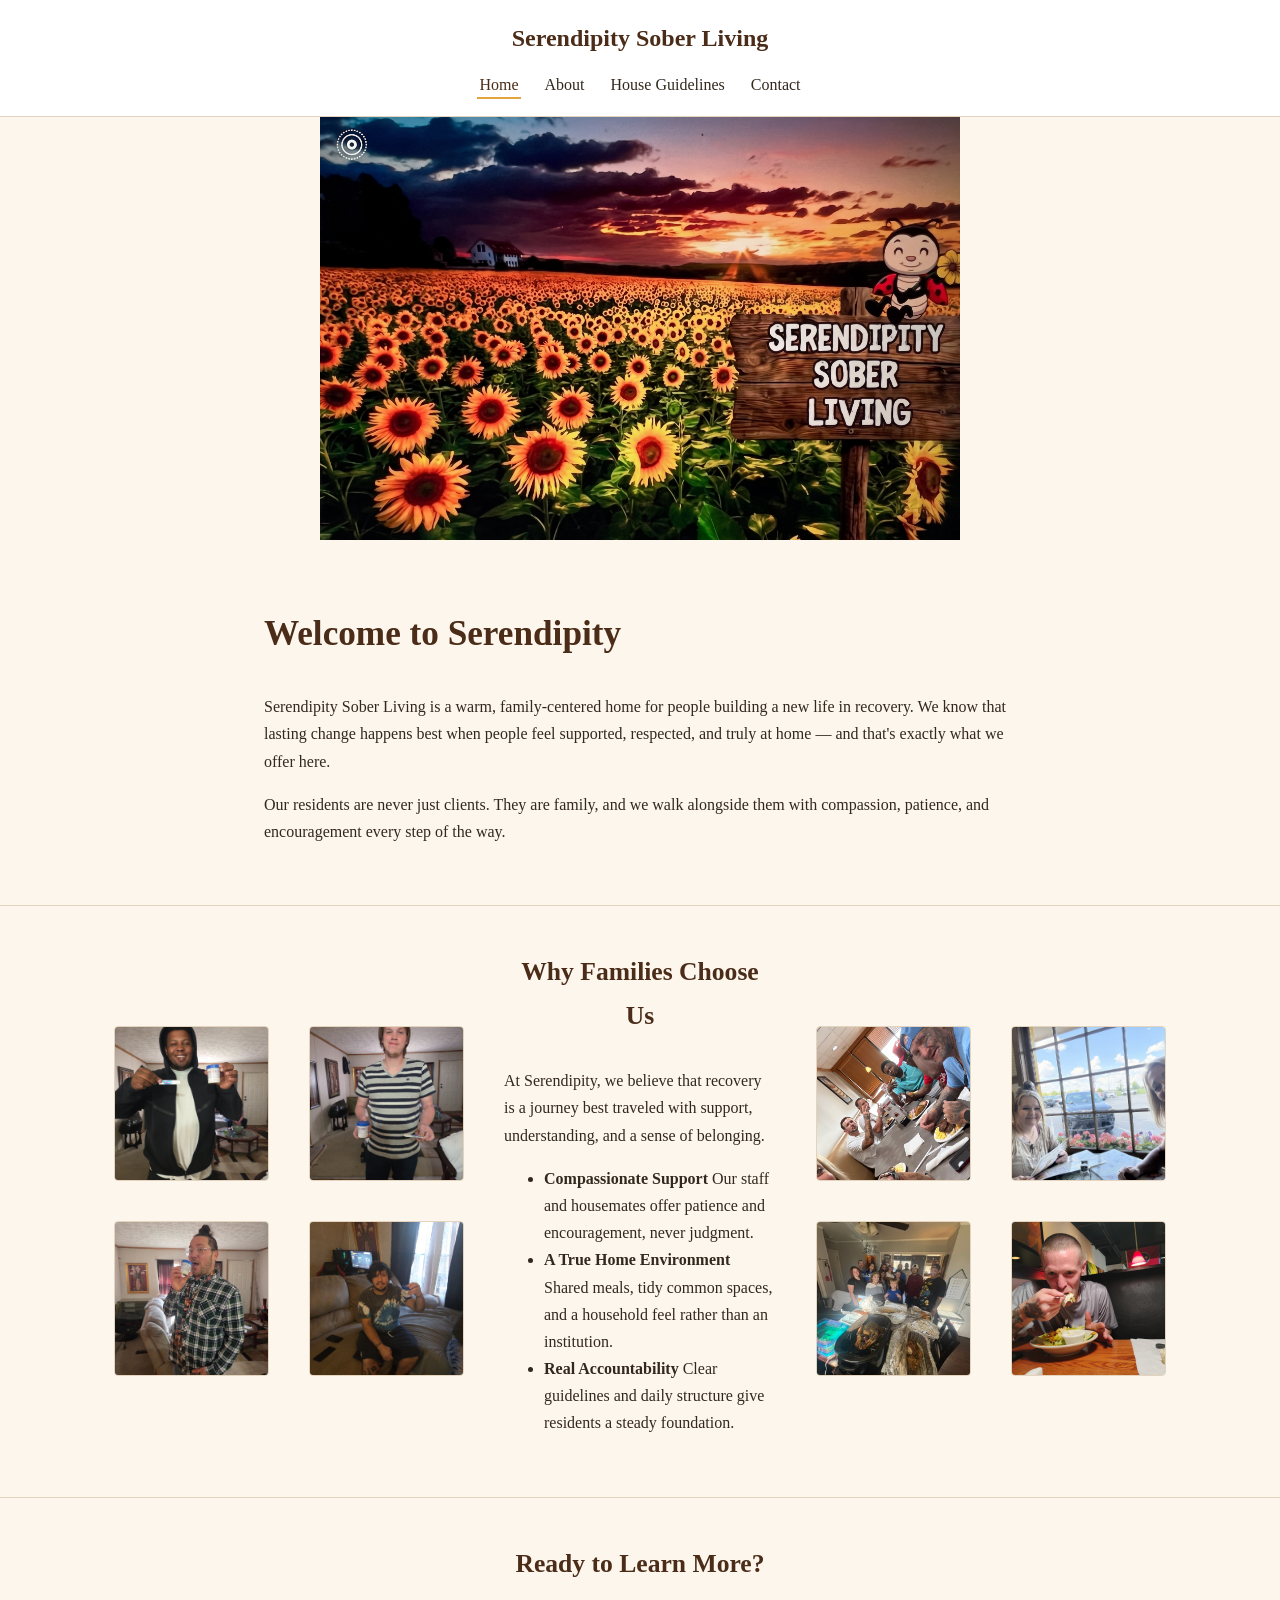
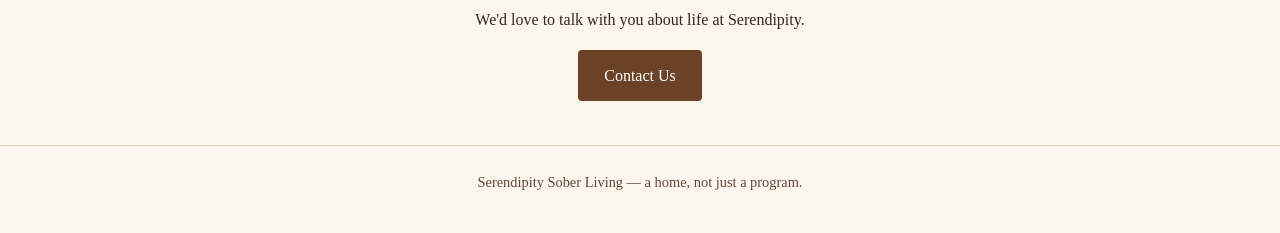
<file: index.html>
<!DOCTYPE html>
<html lang="en">
<head>
<meta charset="UTF-8">
<meta name="viewport" content="width=device-width, initial-scale=1.0">
<title>Serendipty Sober Living</title>
<link rel="stylesheet" href="styles.css">
</head>
<body>

<header class="site-header">
  <a href="index.html" class="brand">Serendipity Sober Living</a>
  <ul class="nav-links">
    <li><a href="index.html" class="active">Home</a></li>
    <li><a href="about.html">About</a></li>
    <li><a href="house-guidelines.html">House Guidelines</a></li>
    <li><a href="contact.html">Contact</a></li>
  </ul>
</header>

<img class="page-image" src="images/serendipitylogo.jpg" alt="Serendipity Sober Living sunflower field sign">

<section class="section">
  <div class="container">
    <h1>Welcome to Serendipity</h1>
    <p>Serendipity Sober Living is a warm, family-centered home for people building a new life in recovery. We know that lasting change happens best when people feel supported, respected, and truly at home — and that's exactly what we offer here.</p>
    <p>Our residents are never just clients. They are family, and we walk alongside them with compassion, patience, and encouragement every step of the way.</p>
  </div>
</section>

<section class="section">
  <div class="container container-wide">
    <div class="feature-row">

      <div class="photo-grid">
        <img class="photo-box" src="images/1000001323.JPG">
        <img class="photo-box" src="images/1000001324.JPG">
        <img class="photo-box" src="images/1000001565.jpeg">
        <img class="photo-box" src="images/rob.JPG">
      </div>

      <div class="feature-message">
        <h2 class="section-title">Why Families Choose Us</h2>
       <p>At Serendipity, we believe that recovery is a journey best traveled with support, understanding, and a sense of belonging.</p>
        <ul class="value-list">
          <li><strong>Compassionate Support</strong> Our staff and housemates offer patience and encouragement, never judgment.</li>
          <li><strong>A True Home Environment</strong> Shared meals, tidy common spaces, and a household feel rather than an institution.</li>
          <li><strong>Real Accountability</strong> Clear guidelines and daily structure give residents a steady foundation.</li>
        </ul>
      </div>

      <div class="photo-grid">
        <img class="photo-box" src="images/4AEE9E61-BC77-44B1-9A38-38BDF26B44BD.JPG">
        <img class="photo-box" src="images/79E9A490-EB5D-4E27-9911-79926A98363B.jpg">
        <img class="photo-box" src="images/1000001502.jpeg">
        <img class="photo-box" src="images/1000000046.JPG">
      </div>

    </div>
  </div>
</section>

<section class="section" style="text-align:center;">
  <div class="container">
    <h2>Ready to Learn More?</h2>
    <p>We'd love to talk with you about life at Serendipity.</p>
    <a href="contact.html" class="btn">Contact Us</a>
  </div>
</section>

<footer class="site-footer">
  <p>Serendipity Sober Living &mdash; a home, not just a program.</p>
</footer>

</body>
</html>
</file>
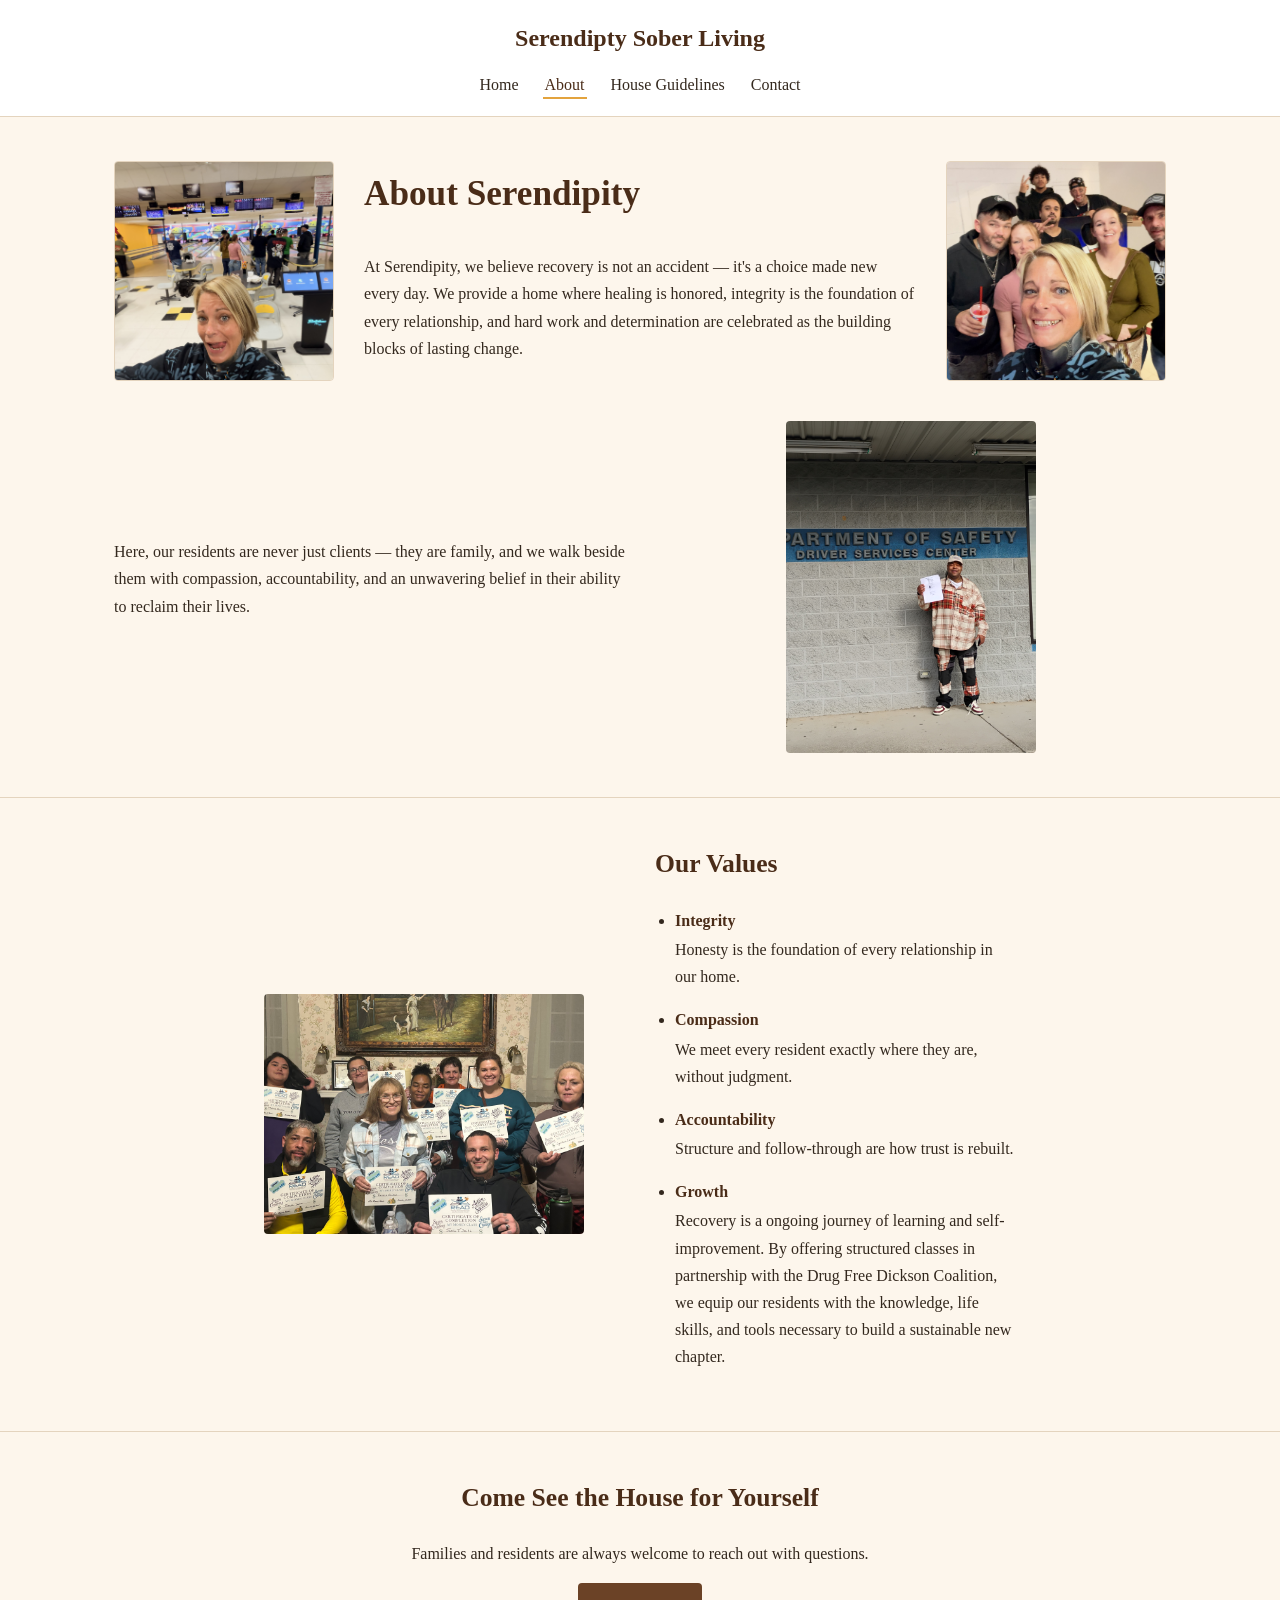
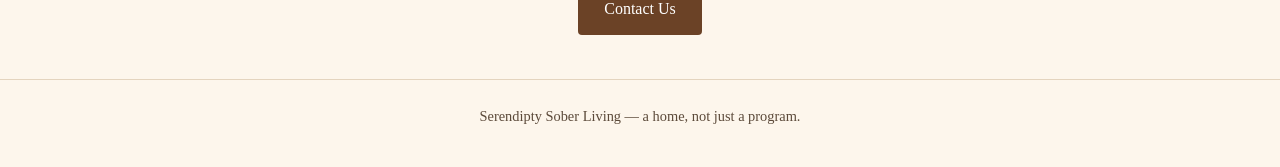
<file: about.html>
<!DOCTYPE html>
<html lang="en">
<head>
<meta charset="UTF-8">
<meta name="viewport" content="width=device-width, initial-scale=1.0">
<title>About Us | Serendipty Sober Living</title>
<link rel="stylesheet" href="styles.css">
</head>
<body>

<header class="site-header">
  <a href="index.html" class="brand">Serendipty Sober Living</a>
  <ul class="nav-links">
    <li><a href="index.html">Home</a></li>
    <li><a href="about.html" class="active">About</a></li>
    <li><a href="house-guidelines.html">House Guidelines</a></li>
    <li><a href="contact.html">Contact</a></li>
  </ul>
</header>

<section class="section">
  <div class="container container-wide">
    <div class="intro-row">

      <img class="intro-photo" src="images/IMG_0445 (1).jpg" alt="Describe this photo">

      <div class="intro-text">
        <h1>About Serendipity</h1>
        <p>At Serendipity, we believe recovery is not an accident — it's a choice made new every day. We provide a home where healing is honored, integrity is the foundation of every relationship, and hard work and determination are celebrated as the building blocks of lasting change.</p>
      </div>

      <img class="intro-photo" src="images/IMG_0455.jpg" alt="Describe this photo">

    </div>

    <div class="side-by-side">
      <div class="text-col">
        <p>Here, our residents are never just clients — they are family, and we walk beside them with compassion, accountability, and an unwavering belief in their ability to reclaim their lives.</p>
      </div>
      <div class="image-col">
        <img class="mission-photo" src="images/1000000023.JPG" alt="genteleman getting his licenses back">
      </div>
    </div>
  </div>
</section>

<section class="section">
  <div class="container">
    <div class="side-by-side">
      <div class="image-col">
        <img class="value-photo" src="images/7B29BE55-F969-4E18-8B9A-C57F5B59EBCB.JPG" alt="Dickson coalition group photo">
      </div>
      <div class="text-col">
        <h2>Our Values</h2>
        <ul class="plain-list">
          <li><strong>Integrity</strong>Honesty is the foundation of every relationship in our home.</li>
          <li><strong>Compassion</strong>We meet every resident exactly where they are, without judgment.</li>
          <li><strong>Accountability</strong>Structure and follow-through are how trust is rebuilt.</li>
          <li><strong>Growth</strong>Recovery is a ongoing journey of learning and self-improvement. By offering structured classes in partnership with the Drug Free Dickson Coalition, we equip our residents with the knowledge, life skills, and tools necessary to build a sustainable new chapter.</li>

        </ul>
      </div>
    </div>
  </div>
</section>

<section class="section" style="text-align:center;">
  <div class="container">
    <h2>Come See the House for Yourself</h2>
    <p>Families and residents are always welcome to reach out with questions.</p>
    <a href="contact.html" class="btn">Contact Us</a>
  </div>
</section>

<footer class="site-footer">
  <p>Serendipty Sober Living &mdash; a home, not just a program.</p>
</footer>

</body>
</html>
</file>
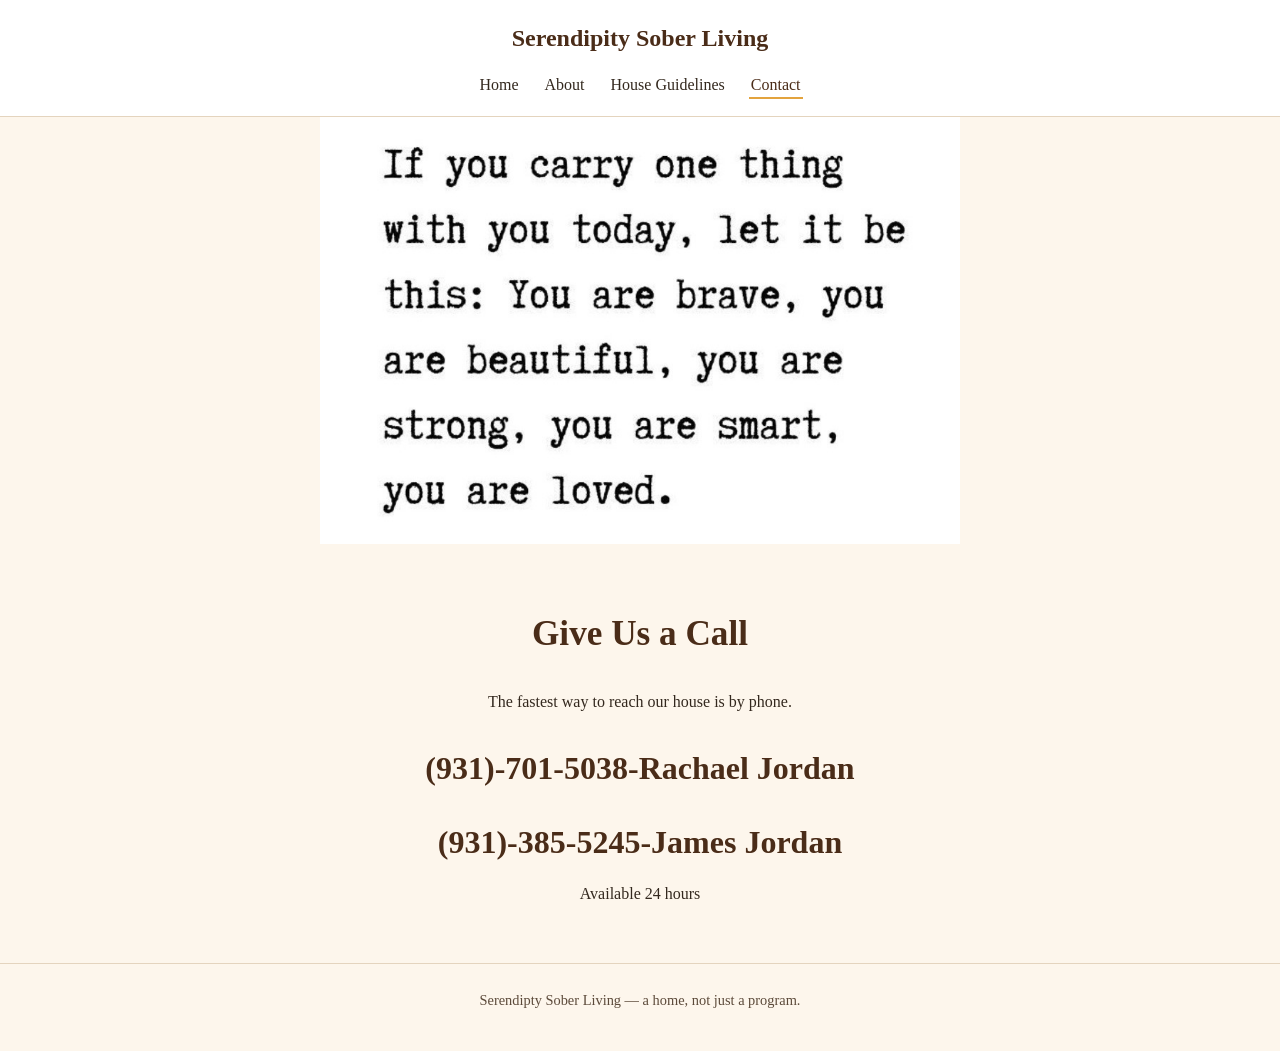
<file: contact.html>
<!DOCTYPE html>
<html lang="en">
<head>
<meta charset="UTF-8">
<meta name="viewport" content="width=device-width, initial-scale=1.0">
<title>Contact Us | Serendipty Sober Living</title>
<link rel="stylesheet" href="styles.css">
</head>
<body>

<header class="site-header">
  <a href="index.html" class="brand">Serendipity Sober Living</a>
  <ul class="nav-links">
    <li><a href="index.html">Home</a></li>
    <li><a href="about.html">About</a></li>
    <li><a href="house-guidelines.html">House Guidelines</a></li>
    <li><a href="contact.html" class="active">Contact</a></li>
  </ul>
</header>

<img class="contact-image" src="images/serendipty-project (1).jpg" alt="Serendipity Sober Living sunflower field sign at sunset">

<div class="contact-box">
  <div class="container">
    <h1>Give Us a Call</h1>
    <p>The fastest way to reach our house is by phone.</p>
    <a class="phone-number" href="tel:+15555015551">(931)-701-5038-Rachael Jordan</a>
    <a class="phone-number" href="tel:+15555015551">(931)-385-5245-James Jordan</a>
    <p>Available 24 hours </p>
  </div>
</div>

<footer class="site-footer">
  <p>Serendipty Sober Living &mdash; a home, not just a program.</p>
</footer>

</body>
</html>
</file>
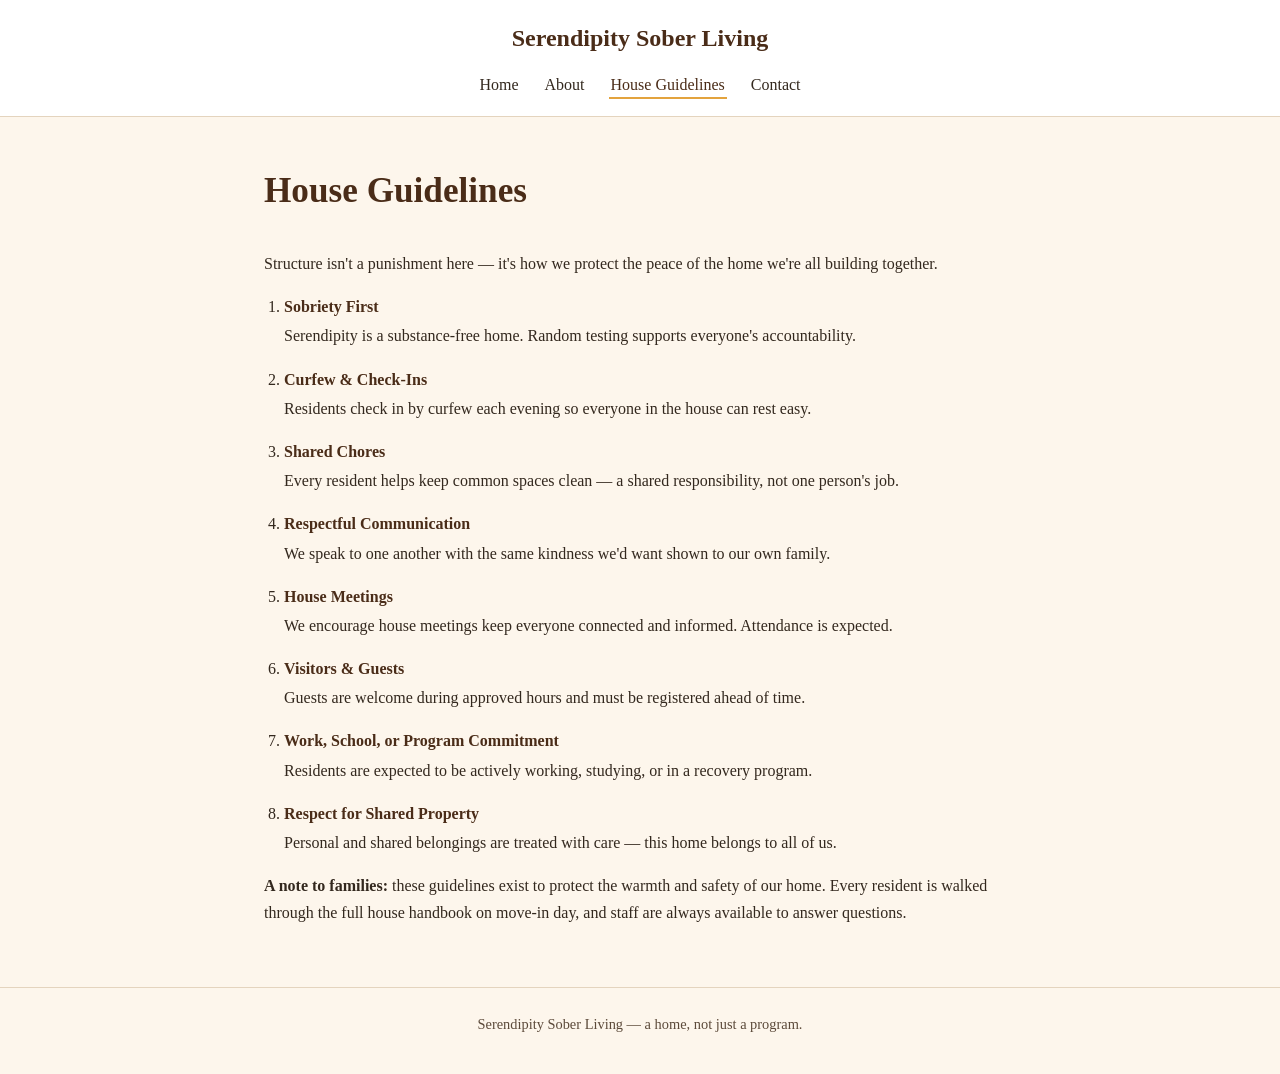
<file: house-guidelines.html>
<!DOCTYPE html>
<html lang="en">
<head>
<meta charset="UTF-8">
<meta name="viewport" content="width=device-width, initial-scale=1.0">
<title>House Guidelines | Serendipty Sober Living</title>
<link rel="stylesheet" href="styles.css">
</head>
<body>

<header class="site-header">
  <a href="index.html" class="brand">Serendipity Sober Living</a>
  <ul class="nav-links">
    <li><a href="index.html">Home</a></li>
    <li><a href="about.html">About</a></li>
    <li><a href="house-guidelines.html" class="active">House Guidelines</a></li>
    <li><a href="contact.html">Contact</a></li>
  </ul>
</header>

<section class="section">
  <div class="container">
    <h1>House Guidelines</h1>
    <p>Structure isn't a punishment here — it's how we protect the peace of the home we're all building together.</p>

    <ol class="plain-list">
      <li><strong>Sobriety First</strong>Serendipity is a substance-free home. Random testing supports everyone's accountability.</li>
      <li><strong>Curfew &amp; Check-Ins</strong>Residents check in by curfew each evening so everyone in the house can rest easy.</li>
      <li><strong>Shared Chores</strong>Every resident helps keep common spaces clean — a shared responsibility, not one person's job.</li>
      <li><strong>Respectful Communication</strong>We speak to one another with the same kindness we'd want shown to our own family.</li>
      <li><strong>House Meetings</strong>We encourage house meetings keep everyone connected and informed. Attendance is expected.</li>
      <li><strong>Visitors &amp; Guests</strong>Guests are welcome during approved hours and must be registered ahead of time.</li>
      <li><strong>Work, School, or Program Commitment</strong>Residents are expected to be actively working, studying, or in a recovery program.</li>
      <li><strong>Respect for Shared Property</strong>Personal and shared belongings are treated with care — this home belongs to all of us.</li>
    </ol>

    <p><strong>A note to families:</strong> these guidelines exist to protect the warmth and safety of our home. Every resident is walked through the full house handbook on move-in day, and staff are always available to answer questions.</p>
  </div>
</section>

<footer class="site-footer">
  <p>Serendipity Sober Living &mdash; a home, not just a program.</p>
</footer>

</body>
</html>
</file>
<file: styles.css>
:root {
  --cream:    #FDF6EC;
  --brown:    #6B4226;
  --brown-dark: #4A2C18;
  --gold:     #E3A33D;
  --text:     #33281E;
  --text-soft:#5C4A3A;
  --border:   #E4D4BE;
}

* { box-sizing: border-box; }

body {
  margin: 0;
  font-family: "Georgia", "Times New Roman", serif;
  color: var(--text);
  background: var(--cream);
  line-height: 1.7;
}

img { max-width: 100%; display: block; }

h1, h2, h3 {
  font-family: "Georgia", "Times New Roman", serif;
  color: var(--brown-dark);
  margin-top: 0;
}

h1 { font-size: 2.2rem; }
h2 { font-size: 1.6rem; }
h3 { font-size: 1.2rem; }

p { margin: 0 0 1em; }

a { color: var(--brown); }

.container {
  max-width: 800px;
  margin: 0 auto;
  padding: 0 24px;
}

.container-wide {
  max-width: 1100px;
}

.feature-row {
  display: flex;
  align-items: center;
  justify-content: center;
  gap: 40px;
  flex-wrap: wrap;
}

.feature-message {
  flex: 1;
  min-width: 260px;
  max-width: 420px;
}

.photo-grid {
  display: grid;
  grid-template-columns: repeat(2, 1fr);
  gap: 40px;
  flex: 0 0 350px;
  width: 350px;
}

.photo-box {
  background: #d9d9d9;
  border: 1px solid var(--border);
  border-radius: 4px;
  aspect-ratio: 1 / 1;
}

img.photo-box{
object-fit:cover;
width : 100%;
height: 100%;
display: block;
}

.site-header {
  background: #fff;
  border-bottom: 1px solid var(--border);
  padding: 18px 24px;
  text-align: center;
}

.brand {
  display: block;
  font-size: 1.5rem;
  font-weight: bold;
  color: var(--brown-dark);
  text-decoration: none;
  margin-bottom: 12px;
}

.nav-links {
  display: flex;
  justify-content: center;
  flex-wrap: wrap;
  gap: 22px;
  list-style: none;
  margin: 0;
  padding: 0;
}

.nav-links a {
  text-decoration: none;
  color: var(--text);
  font-size: 1rem;
  padding: 4px 2px;
  border-bottom: 2px solid transparent;
}

.nav-links a:hover,
.nav-links a.active {
  border-bottom: 2px solid var(--gold);
  color: var(--brown-dark);
}

.page-image {
  width: 100%;
  max-width: 50%;
  height: auto;
  display: block;
  margin: 0 auto 20px;
}

.side-by-side{
    display: flex;
    align-items: center;
    gap: 30px;
    flex-wrap: wrap;
}

.side-by-side .text-col{
    flex:1;
    min-width: 250px;
}

.side-by-side .image-col{
    flex:1;
    min-width:250px;
}

.side-by-side .image-col img{
    width: 100%;
    height:auto;
    display: block;
    border-radius: 4px;
}

.intro-row {
  display: flex;
  align-items: center;
  gap: 30px;
  flex-wrap: wrap;
  margin-bottom: 40px;
}

.intro-text {
  flex: 1;
  min-width: 260px;
}

.intro-photo {
  flex: 0 0 220px;
  width: 220px;
  height: 220px;
  object-fit: cover;
  border-radius: 4px;
  border: 1px solid var(--border);
}

.mission-photo{
  max-width:250px;
  margin: 0 auto;
}

.value-photo{
  width:100%;
  max-width: 320px;
}

.contact-image{
    width:50%;
    max-height: 200%;
    height: auto;
    display: block;
    margin: 0 auto 20px;
}

.section {
  padding: 44px 0;
  border-bottom: 1px solid var(--border);
}

.section:last-of-type { border-bottom: none; }

.section-title {
  text-align: center;
  margin-bottom: 30px;
}

.plain-list {
  margin: 0;
  padding-left: 20px;
}

.plain-list li {
  margin-bottom: 16px;
}

.plain-list li strong {
  display: block;
  color: var(--brown-dark);
  margin-bottom: 2px;
}

.btn {
  display: inline-block;
  padding: 12px 26px;
  background: var(--brown);
  color: #fff;
  text-decoration: none;
  border-radius: 4px;
  font-size: 1rem;
}

.btn:hover { background: var(--brown-dark); }

.contact-box {
  text-align: center;
  padding: 40px 0;
}

.phone-number {
  font-size: 2rem;
  font-weight: bold;
  color: var(--brown-dark);
  text-decoration: none;
  display: inline-block;
  margin: 10px 0;
}

.phone-number:hover { color: var(--gold); }

.site-footer {
  text-align: center;
  padding: 24px;
  color: var(--text-soft);
  font-size: 0.9rem;
  border-top: 1px solid var(--border);
}
</file>
